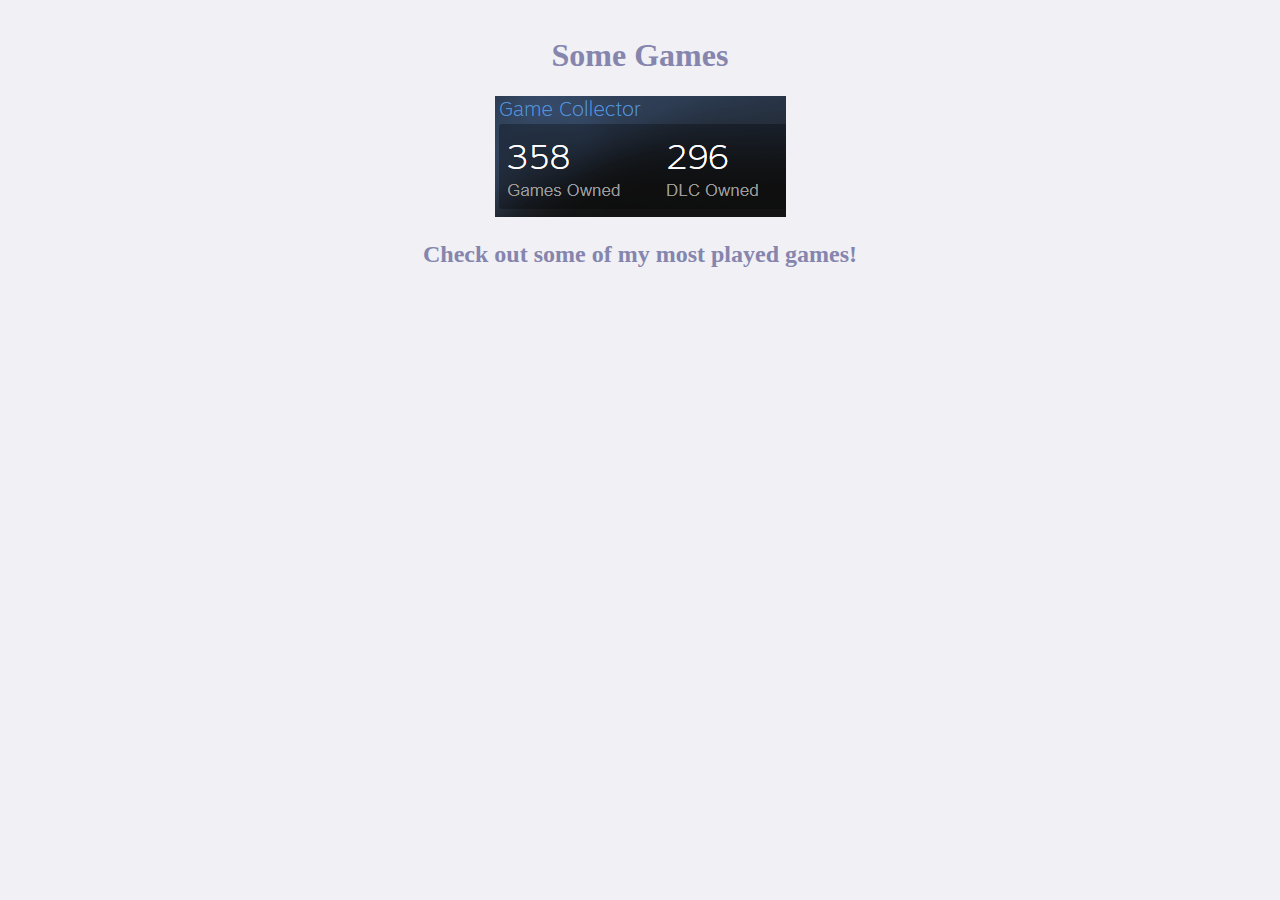
<file: index.html>
<!DOCTYPE html>
<html lang="en-us">
    <head>
        <meta charset="utf-8"/>
        <meta name="viewport" content="width=device-width, initial-scale=1.0"/>
        <title>Some Games</title>
        <link rel="stylesheet" href="assets/css/style.css"/>
        <script>document.cookie='resolution='+Math.max(screen.width,screen.height)+'; path=/~arp6333/';</script>
    </head>
    <body id="splash">
        <!-- Ellie Parobek home page -->
        <main>
            <section>
                <a href="menu.html">
                    <h1>Some Games</h1>
                    <img src="assets/img/home.png" alt="Home"/>
                    <h2>Check out some of my most played games!</h2>
                </a>
            </section>
        </main>
    </body>
</html>
</file>
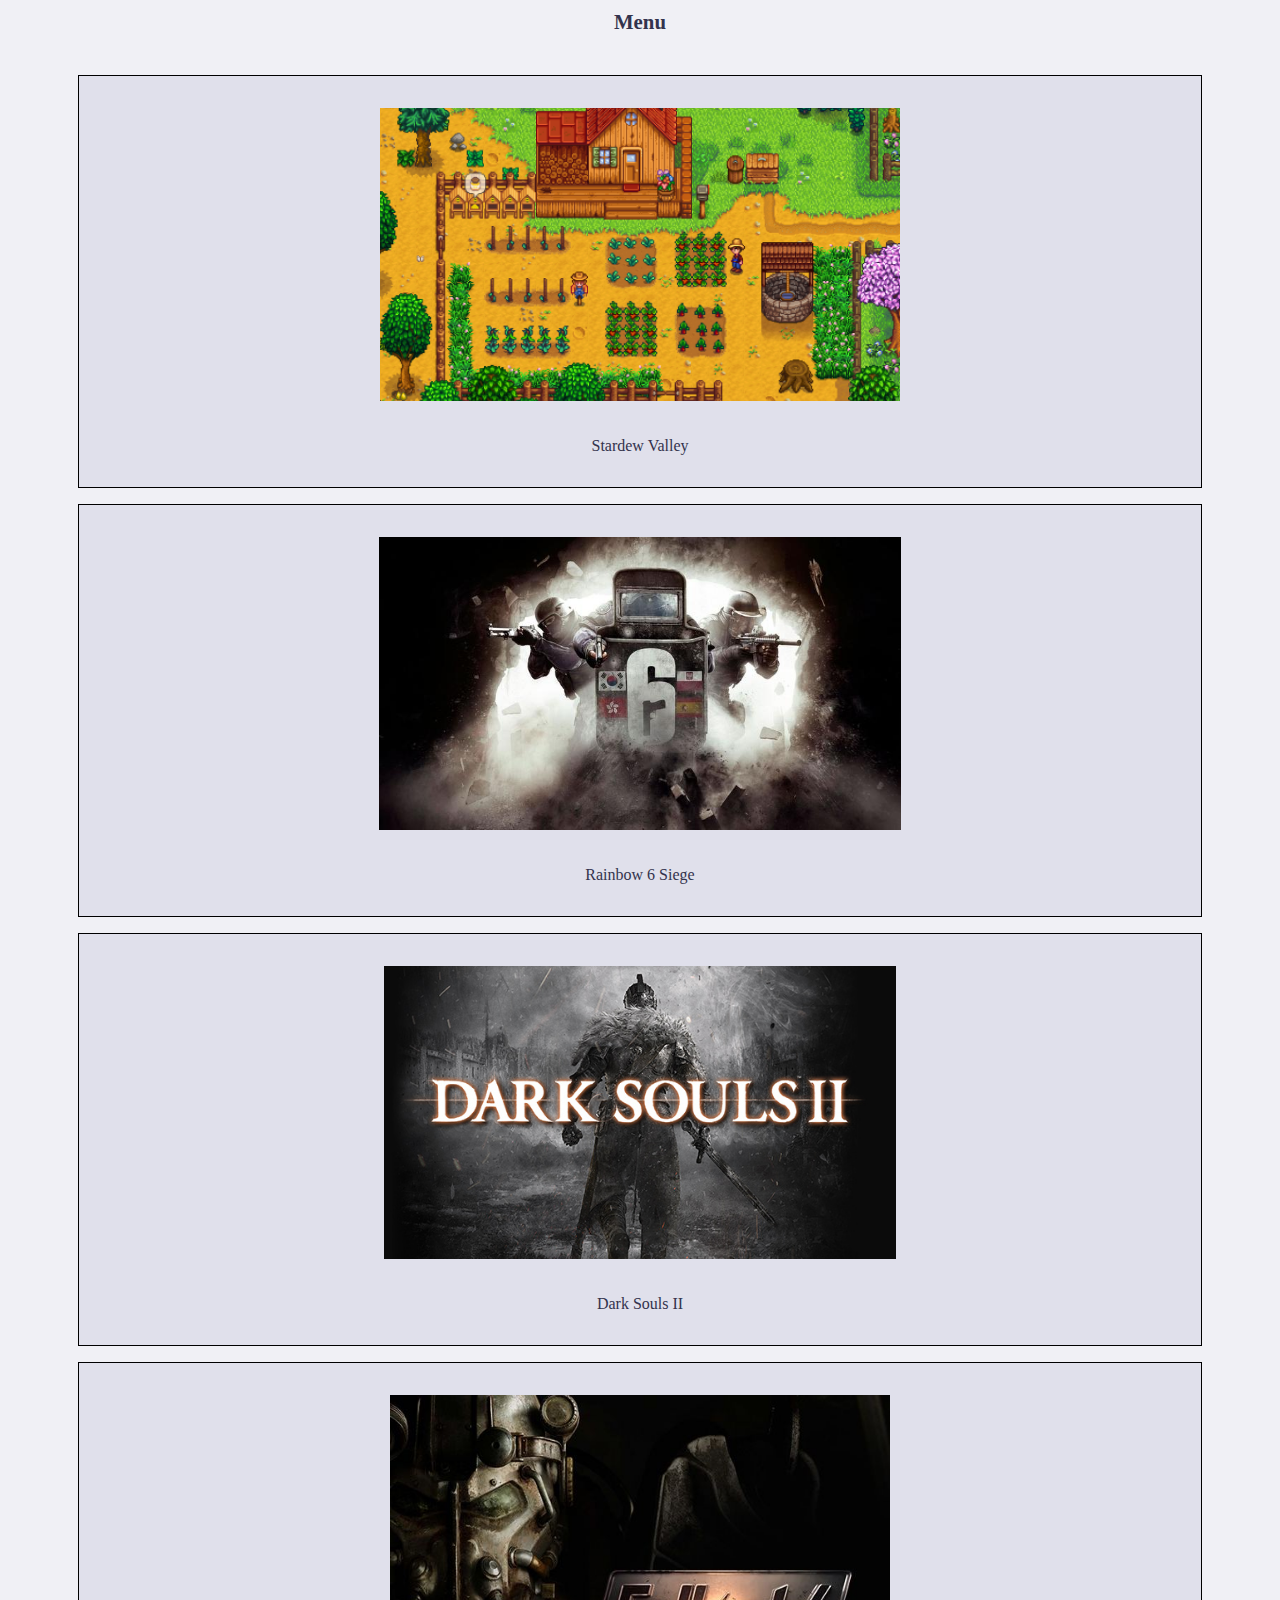
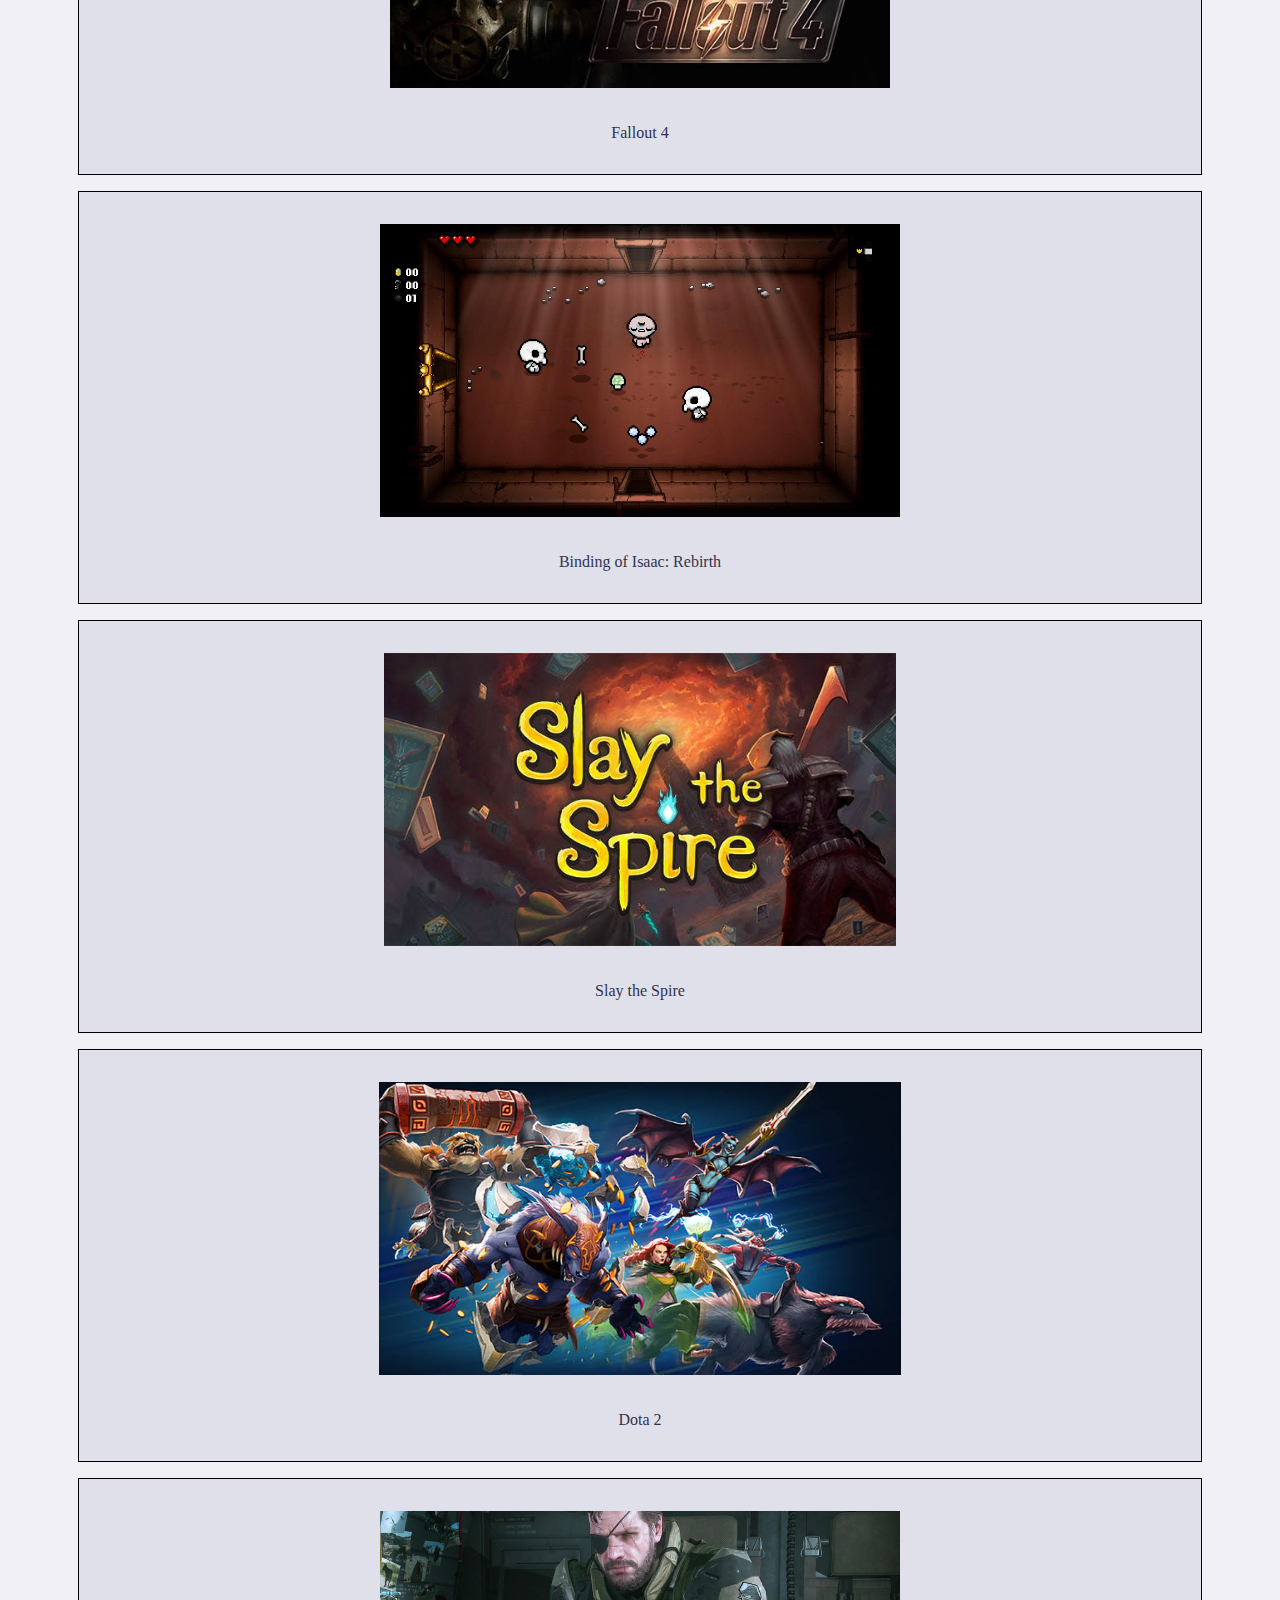
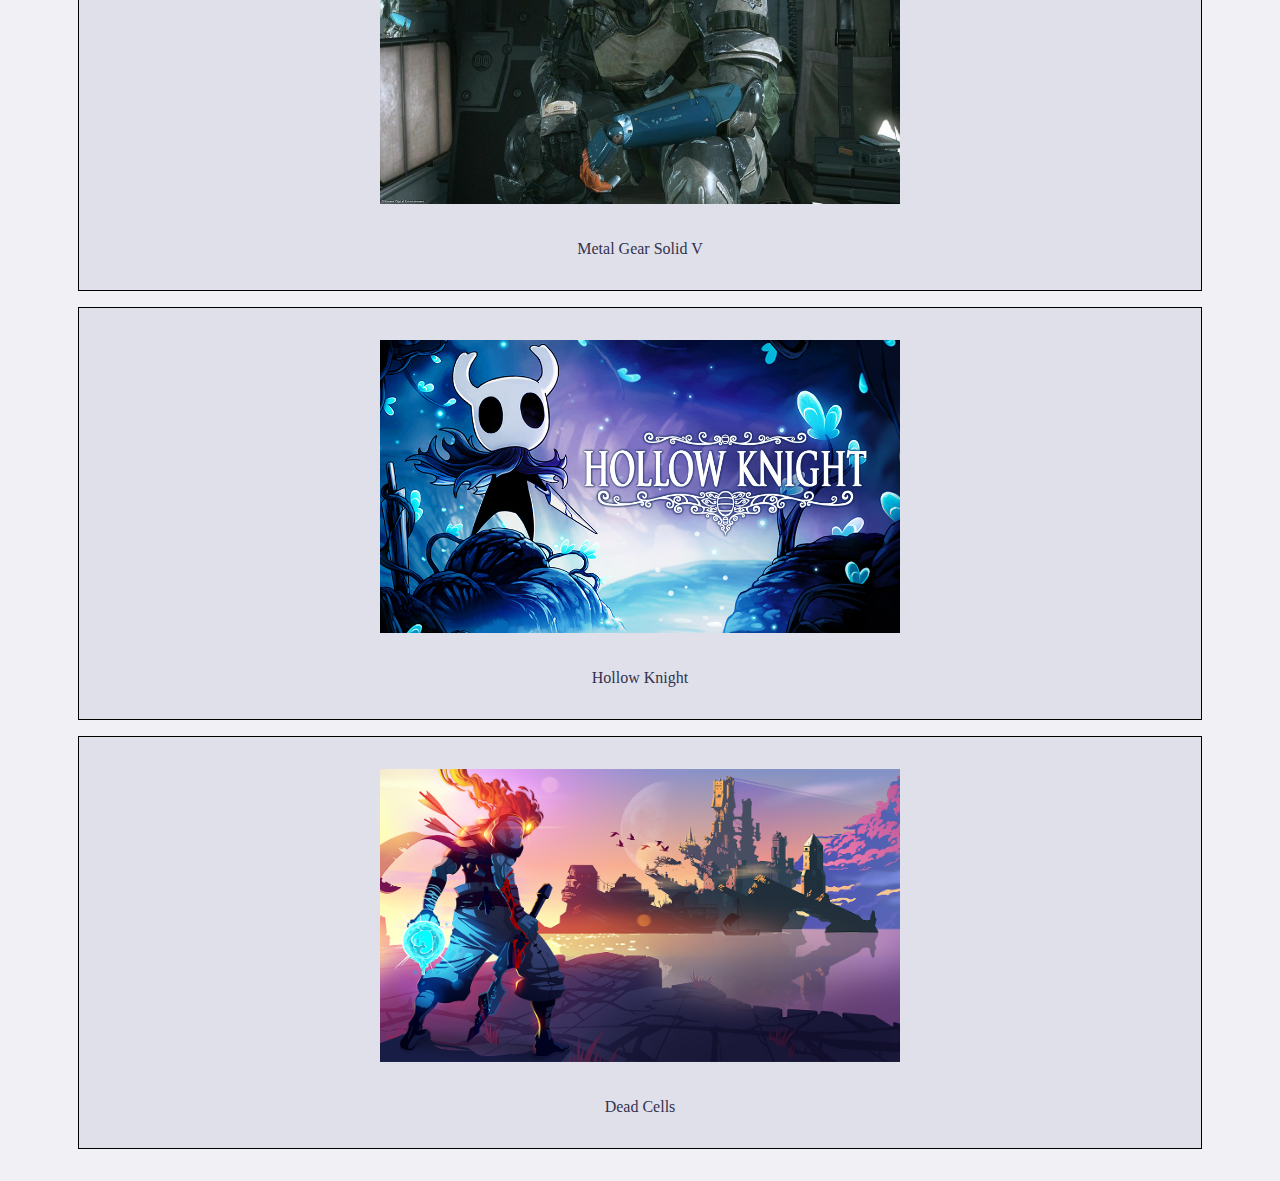
<file: menu.html>
<!DOCTYPE html>
<html lang="en-us">
    <head>
        <meta charset="utf-8"/>
        <meta name="viewport" content="width=device-width, initial-scale=1.0"/>
        <title>Menu</title>
        <link rel="stylesheet" href="assets/css/style.css"/>
        <script>document.cookie='resolution='+Math.max(screen.width,screen.height)+'; path=/~arp6333/';</script>
    </head>
    <body>
        <!-- Ellie Parobek menu page -->
        <nav>
            <span>&nbsp;</span>
            <span>Menu</span>
            <span>&nbsp;</span>
        </nav>
        <main>
            <ul id="menu_items"></ul>
        </main>

        <script src="assets/js/script.js"></script>
    </body>
</html>
</file>
<file: assets/css/style.css>
*{
    box-sizing: border-box;
}

body{
    font-family: Verdana;
    color: #33334d;
 	margin: 0;
 	padding: 0;
    background-color: #f0f0f5;
}

span{
    font-size: 24px;
    font-weight: bold;
}

#splash{
    text-align: center;
}

main{
    padding: 1em;
}

nav{
    padding: .5em;
    display: flex;
    align-items: center;
}
nav span{
    display: inline-block;
    width: 33.3vw;
}
nav span:nth-child(2){
    font-weight: bold;
    text-align: center;
    font-size: 1.3em;
}

a{
    color: #8585ad;
    text-decoration: none;
}
a:hover{
    color: #5c5c8a;
    text-decoration: none;
}

ul{
    padding: 0;
}

li.item{ 
    border: 1px solid black;
    padding: 1em;
    width: 90%;
    list-style-type: none;
    margin: 1em auto 0;
    text-align: center;
    background-color: #e0e0eb;
}
li.item img{
	padding: 1em;
	max-width: 90%;
	max-height: 325px;
}
</file>
